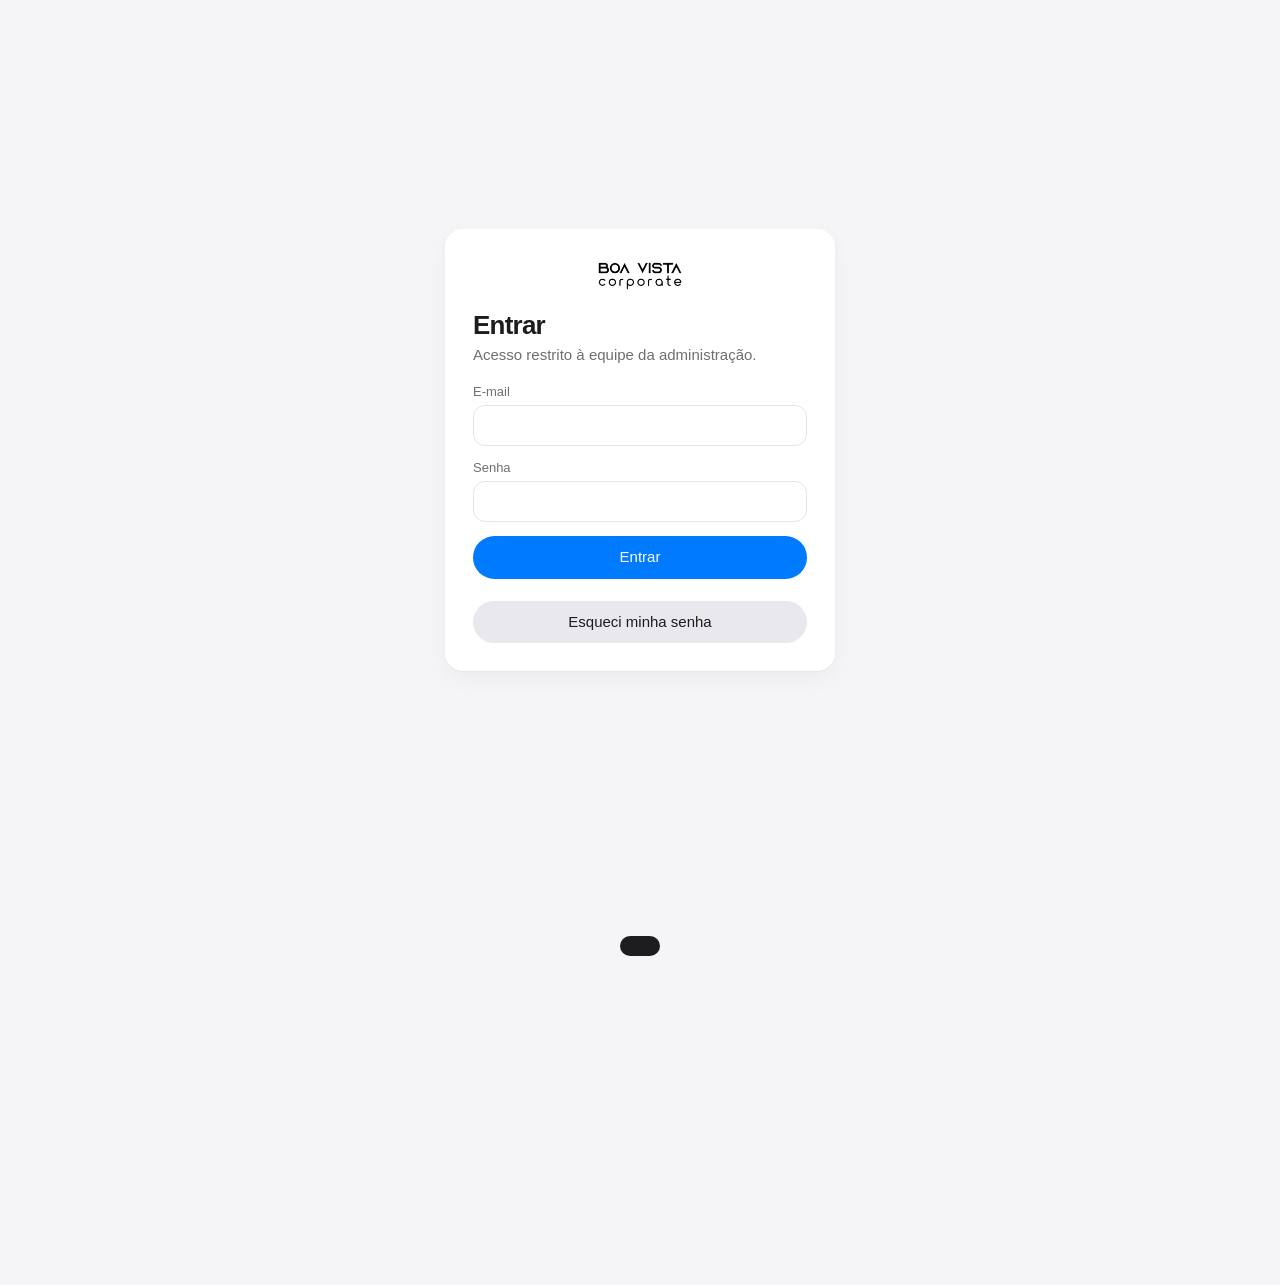
<file: index.html>
<!doctype html>
<html lang="pt-BR">
<head>
<meta charset="utf-8">
<meta name="viewport" content="width=device-width,initial-scale=1,maximum-scale=1,viewport-fit=cover">
<title>Colaboradores · Boa Vista Corporate</title>
<meta name="description" content="Colaboradores, escalas, férias e documentos do Boa Vista Corporate">
<meta name="theme-color" content="#f5f5f7">
<meta property="og:type" content="website">
<meta property="og:title" content="Colaboradores · Boa Vista Corporate">
<meta property="og:image" content="https://kleberalvs.github.io/boavista/assets/icon-512.png">
<link rel="manifest" href="manifest.webmanifest">
<link rel="icon" href="assets/icon-192.png">
<link rel="apple-touch-icon" href="assets/apple-touch-icon.png">
<meta name="apple-mobile-web-app-capable" content="yes">
<meta name="mobile-web-app-capable" content="yes">
<meta name="apple-mobile-web-app-title" content="Colaboradores">
<meta name="apple-mobile-web-app-status-bar-style" content="default">
<link rel="stylesheet" href="css/app.css">
<script src="config.js"></script>
<script>(function(){try{var t=localStorage.getItem("bvc_theme")||"auto";if(t=="auto")t=matchMedia("(prefers-color-scheme: dark)").matches?"dark":"light";document.documentElement.dataset.theme=t;if(/^#v=/.test(location.hash))document.documentElement.classList.add("viewer")}catch(e){}})()</script>
<script>if(window.BVC_CFG&&BVC_CFG.url&&BVC_CFG.key)document.documentElement.classList.add('lock')</script>
</head>
<body>
<div id="splash" aria-hidden="true"><h1>Colaboradores</h1><img class="def" src="assets/logo.png" alt=""></div>
<div id="app">
<header>
<div class="top"><img id="hlogo" class="def" src="assets/logo.png" alt="Boa Vista Corporate"><div class="tools" style="margin:0"><span id="sync" class="chip"></span><button class="b s ic" id="tbtn" onclick="alternarTema()" aria-label="Alternar tema"></button><button class="b s" id="shbtn" hidden onclick="compartilhar()" aria-label="Compartilhar"><span class="lbl">Compartilhar</span><svg class="ico" viewBox="0 0 24 24" width="20" height="20" fill="none" stroke="currentColor" stroke-width="2" stroke-linecap="round" stroke-linejoin="round" aria-hidden="true"><path d="M12 3v12M8 7l4-4 4 4"/><path d="M5 12v7a2 2 0 0 0 2 2h10a2 2 0 0 0 2-2v-7"/></svg></button><button class="b s" onclick="opcoes()" aria-label="Opções"><span class="lbl">Opções</span><svg class="ico" viewBox="0 0 24 24" width="20" height="20" fill="currentColor" aria-hidden="true"><circle cx="5" cy="12" r="1.8"/><circle cx="12" cy="12" r="1.8"/><circle cx="19" cy="12" r="1.8"/></svg></button></div></div>
<nav id="nav"></nav>
<div id="sbar" hidden></div>
</header>
<main id="main"></main>
<div id="tabbar" role="navigation" aria-label="Menu principal"></div>
</div>
<div id="viewer"><header class="vtop"><div><img id="vlogo" class="def" src="assets/logo.png" alt="Boa Vista Corporate"><span id="vbadge" class="chip">Carregando…</span></div></header><main id="vbody" class="in"></main></div>
<input id="imp" type="file" accept=".json" hidden onchange="imp(this)">
<div id="sheet"></div>
<div id="toast"></div>
<script src="vendor/supabase.js"></script>
<script src="js/timbrado.js"></script>
<script src="js/docx.js"></script>
<script src="js/extras.js"></script>
<script src="js/avaliacao.js"></script>
<script src="js/app.js"></script>
<script src="js/sync.js"></script>
</body>
</html>
</file>
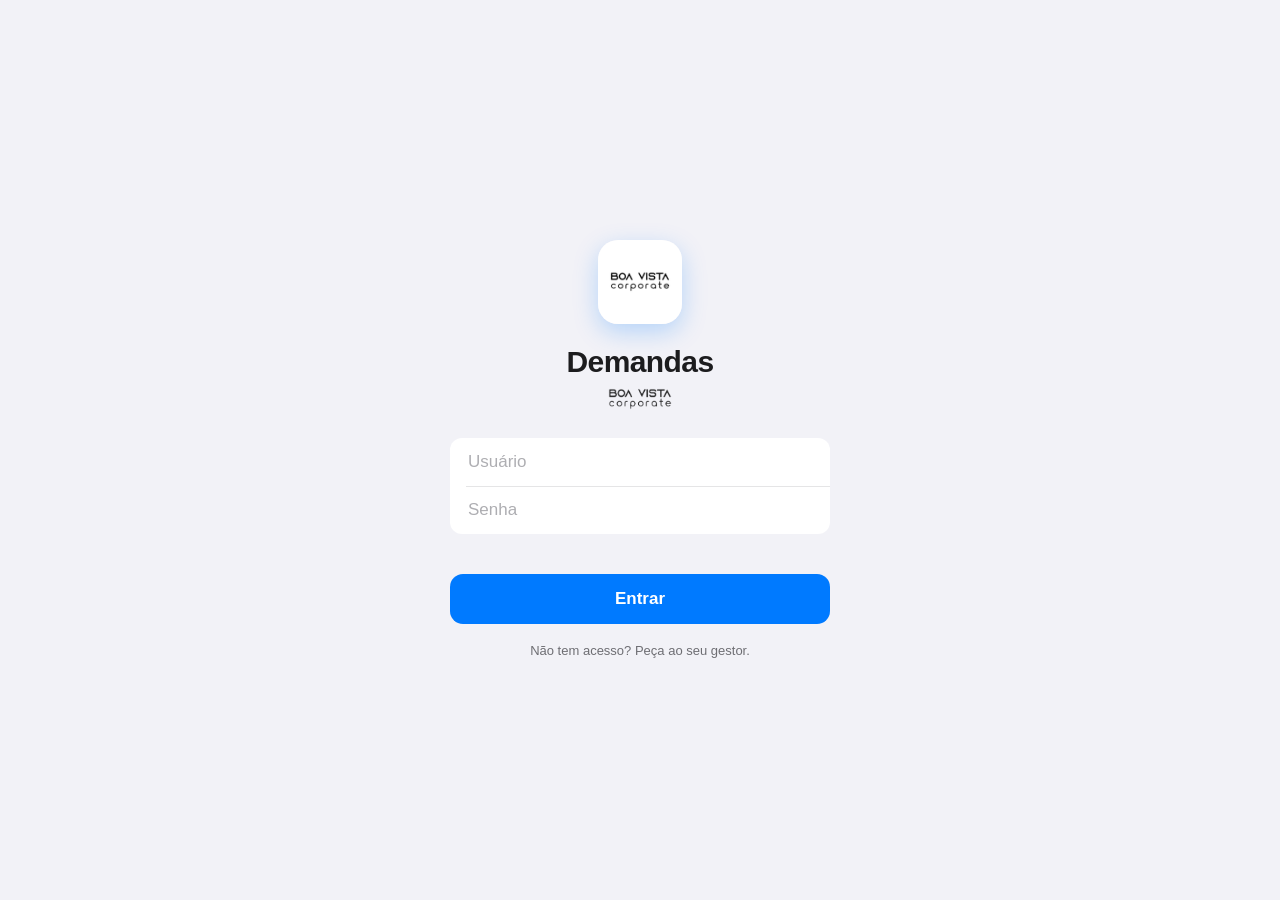
<file: demandas/index.html>
<!doctype html>
<html lang="pt-BR">
<head>
<meta charset="utf-8">
<meta name="viewport" content="width=device-width,initial-scale=1,maximum-scale=1,viewport-fit=cover">
<title>Demandas · Boa Vista Corporate</title>
<meta name="description" content="Demandas da equipe do Boa Vista Corporate: tarefas diárias e específicas, conclusão com fotos e feedbacks">
<meta name="theme-color" content="#f2f2f7">
<meta property="og:type" content="website">
<meta property="og:title" content="Demandas · Boa Vista Corporate">
<meta property="og:description" content="Demandas da equipe do Boa Vista Corporate: tarefas do dia, fotos do serviço e feedbacks">
<meta property="og:url" content="https://kleberalvs.github.io/boavista/demandas/">
<meta property="og:image" content="https://kleberalvs.github.io/boavista/demandas/icons/icon-512.png">
<meta property="og:image:width" content="512">
<meta property="og:image:height" content="512">
<link rel="manifest" href="manifest.webmanifest">
<link rel="icon" href="icons/icon-192.png">
<link rel="apple-touch-icon" href="icons/apple-touch-icon.png">
<meta name="apple-mobile-web-app-capable" content="yes">
<meta name="mobile-web-app-capable" content="yes">
<meta name="apple-mobile-web-app-title" content="Demandas">
<meta name="apple-mobile-web-app-status-bar-style" content="default">
<link rel="stylesheet" href="app.css">
<script src="../config.js"></script>
</head>
<body>
<div id="splash"><div class="spin"></div></div>
<div id="app"></div>
<div id="veil" onclick="fecharFolha()"></div>
<div id="sheet" class="sheet" role="dialog" aria-modal="true"></div>
<div id="viewer" role="dialog" aria-label="Foto">
  <img id="vimg" alt="">
  <div class="cnt" id="vcnt"></div>
  <button class="vb close" onclick="fecharFoto()" aria-label="Fechar"><svg class="i" viewBox="0 0 24 24"><path d="M6 6l12 12M18 6L6 18"/></svg></button>
  <button class="vb prev" onclick="passarFoto(-1)" aria-label="Anterior"><svg class="i" viewBox="0 0 24 24"><path d="M15 5l-7 7 7 7"/></svg></button>
  <button class="vb next" onclick="passarFoto(1)" aria-label="Próxima"><svg class="i" viewBox="0 0 24 24"><path d="M9 5l7 7-7 7"/></svg></button>
</div>
<div id="toast" role="status" aria-live="polite"></div>
<input id="fotoIn" type="file" accept="image/*" multiple hidden>
<script src="../vendor/supabase.js"></script>
<script src="app.js"></script>
</body>
</html>
</file>
<file: css/app.css>
:root{--bg:#f5f5f7;--ink:#1d1d1f;--mut:#6e6e73;--line:#e5e5ea;--g:#007aff;--gd:#1d1d1f;--go:#0062cc;--gl:#e5f1ff;--card:#fff;--inp:#fff;--hdr:rgba(245,245,247,.82);--hov:#e8e8ed;--chip:#f0f0f3;--sec:#e8e8ed;--seg:#f2f2f7;--pbg:#e8e8ed;--c-r:#b3261e;--c-o:#fff1dc;--c-ot:#a35d00;--c-rb:#ffe5e3;--c-bb:#e3f0ff;--c-bt:#0a58b5;--lgu:#3a3a3c;--sh:0 1px 2px rgba(0,0,0,.04),0 8px 24px rgba(0,0,0,.04);--shh:0 12px 32px rgba(0,0,0,.09)}
:root[data-theme=dark]{color-scheme:dark;--bg:#000;--ink:#f5f5f7;--mut:#98989d;--line:#2c2c2e;--g:#0a84ff;--gd:#3a3a3c;--go:#64b5ff;--gl:rgba(10,132,255,.2);--card:#1c1c1e;--inp:#2c2c2e;--hdr:rgba(0,0,0,.72);--hov:#2c2c2e;--chip:#2c2c2e;--sec:#2c2c2e;--seg:#1c1c1e;--pbg:#2c2c2e;--c-r:#ff6961;--c-o:rgba(255,159,10,.18);--c-ot:#ffb340;--c-rb:rgba(255,69,58,.18);--c-bb:rgba(10,132,255,.2);--c-bt:#64b5ff;--lgu:#d1d1d6;--sh:0 0 0 1px rgba(255,255,255,.04);--shh:0 0 0 1px rgba(255,255,255,.1)}
*{box-sizing:border-box;margin:0}
body{font:15px/1.47 -apple-system,BlinkMacSystemFont,"SF Pro Text","Segoe UI",Roboto,Helvetica,Arial,sans-serif;background:var(--bg);color:var(--ink);-webkit-font-smoothing:antialiased;padding-bottom:env(safe-area-inset-bottom)}
header{position:sticky;top:0;z-index:20;background:var(--hdr);backdrop-filter:saturate(180%) blur(22px);-webkit-backdrop-filter:saturate(180%) blur(22px);border-bottom:1px solid var(--line);padding:calc(10px + env(safe-area-inset-top)) 20px 10px}
.top{display:flex;align-items:center;justify-content:space-between;max-width:1120px;margin:auto;gap:12px}
.top img{height:38px}
nav{display:flex;gap:4px;max-width:1120px;margin:10px auto 0;overflow-x:auto;scrollbar-width:none}
nav button{border:0;background:transparent;font:inherit;font-weight:500;color:var(--mut);padding:8px 16px;border-radius:99px;cursor:pointer;white-space:nowrap;transition:background .25s,color .25s}
nav button:hover{background:var(--hov)}
nav button.on{background:var(--g);color:#fff}
main{max-width:1120px;margin:auto;padding:28px 20px 80px}
main.in{animation:fadein .3s ease}
@keyframes fadein{from{opacity:0}}
@keyframes rise{from{opacity:0;transform:translateY(14px)}}
main.in>*{animation:rise .55s cubic-bezier(.2,.8,.2,1) backwards}main.in>*:nth-child(2){animation-delay:.04s}main.in>*:nth-child(3){animation-delay:.08s}main.in>*:nth-child(4){animation-delay:.12s}main.in>*:nth-child(n+5){animation-delay:.16s}
main.in .grid>*,main.in .stack>*{animation:rise .5s cubic-bezier(.2,.8,.2,1) backwards}main.in .grid>:nth-child(1),main.in .stack>:nth-child(1){animation-delay:.08s}main.in .grid>:nth-child(2),main.in .stack>:nth-child(2){animation-delay:.12s}main.in .grid>:nth-child(3),main.in .stack>:nth-child(3){animation-delay:.16s}main.in .grid>:nth-child(4),main.in .stack>:nth-child(4){animation-delay:.2s}main.in .grid>:nth-child(5),main.in .stack>:nth-child(5){animation-delay:.24s}main.in .grid>:nth-child(n+6),main.in .stack>:nth-child(n+6){animation-delay:.28s}
@keyframes in{from{opacity:0;transform:translateY(10px)}to{opacity:1;transform:none}}
h1{font-size:clamp(30px,5vw,44px);font-weight:600;letter-spacing:-.03em;line-height:1.1}
h2{font-size:19px;font-weight:600;letter-spacing:-.01em;margin-bottom:12px}
.sub{color:var(--mut);margin:6px 0 24px}
.grid{display:grid;gap:16px}.g4{grid-template-columns:repeat(auto-fit,minmax(150px,1fr))}.g2{grid-template-columns:repeat(auto-fit,minmax(320px,1fr))}.g3{grid-template-columns:repeat(auto-fit,minmax(260px,1fr))}
.card{background:var(--card);border-radius:18px;padding:20px;box-shadow:var(--sh);transition:transform .3s,box-shadow .3s}
.click{cursor:pointer}@media(hover:hover){.click:hover{transform:translateY(-3px);box-shadow:var(--shh)}}.click:active{transform:scale(.985)}
.stat b{display:block;font-size:38px;font-weight:600;letter-spacing:-.03em}.stat span{color:var(--mut)}
.bar{margin:10px 0}.bar div:first-child{display:flex;justify-content:space-between;font-size:14px;margin-bottom:5px}
.bar i{display:block;height:8px;border-radius:9px;background:var(--gl)}.bar i u{display:block;height:100%;width:0;border-radius:9px;background:var(--g);transition:width .9s cubic-bezier(.2,.8,.2,1)}
.row{display:flex;align-items:center;gap:12px;padding:10px 0;border-top:1px solid var(--line)}.row:first-of-type{border-top:0}
.row .t{flex:1;min-width:0}.row small,small{color:var(--mut)}
.av{width:42px;height:42px;border-radius:50%;background:var(--gl);color:var(--go);display:grid;place-items:center;font-weight:600;flex:none}
.chip{display:inline-block;font-size:12px;font-weight:500;padding:3px 10px;border-radius:99px;background:var(--chip);color:var(--mut);white-space:nowrap}
.chip.g{background:var(--gl);color:var(--go)}.chip.o{background:var(--c-o);color:var(--c-ot)}.chip.r{background:var(--c-rb);color:var(--c-r)}.chip.b{background:var(--c-bb);color:var(--c-bt)}
input,select,textarea{font:inherit;color:inherit;border:1px solid var(--line);background:var(--inp);border-radius:12px;padding:10px 12px;outline:0;transition:border .2s,box-shadow .2s;max-width:100%}
input:focus,select:focus,textarea:focus{border-color:var(--g);box-shadow:0 0 0 4px rgba(0,122,255,.25)}
button.b{font:inherit;font-weight:500;border:0;border-radius:99px;padding:10px 18px;cursor:pointer;background:var(--g);color:#fff;transition:transform .2s,filter .2s}
button.b:hover{filter:brightness(1.05)}button.b:active{transform:scale(.96)}
button.b.s{background:var(--sec);color:var(--ink)}button.b.d{background:var(--c-rb);color:var(--c-r)}
.tools{display:flex;gap:10px;flex-wrap:wrap;margin-bottom:18px;align-items:center}.tools input[type=search]{flex:1;min-width:180px}
table{width:100%;border-collapse:collapse;font-size:14px}th,td{text-align:left;padding:10px 8px;border-top:1px solid var(--line);white-space:nowrap}th{color:var(--mut);font-weight:500;border:0}
.wrap{overflow-x:auto}
.ov{position:fixed;inset:0;background:rgba(0,0,0,.35);backdrop-filter:blur(6px);z-index:50;display:flex;align-items:flex-end;justify-content:center;animation:fade .25s}
.md{background:var(--card);width:min(680px,100%);max-height:92vh;overflow:auto;border-radius:26px 26px 0 0;padding:24px;animation:up .4s cubic-bezier(.2,.8,.2,1)}
@media(min-width:700px){.ov{align-items:center}.md{border-radius:26px}}
@keyframes fade{from{opacity:0}}@keyframes up{from{transform:translateY(40px) scale(.97);opacity:0}}
.f{display:grid;grid-template-columns:repeat(auto-fit,minmax(180px,1fr));gap:12px;margin:14px 0}.f label{display:flex;flex-direction:column;gap:4px;font-size:13px;color:var(--mut)}
.dr{display:flex;align-items:center;gap:6px;flex-wrap:wrap;padding:6px 0;border-top:1px solid var(--line)}.dr label{width:84px;font-size:14px}.dr input[type=time]{width:124px;padding:6px 8px}
.chips{display:flex;gap:8px;flex-wrap:wrap;margin-bottom:16px}.chips .chip button{border:0;background:none;cursor:pointer;color:inherit;margin-left:4px}
.nt{display:grid;grid-template-columns:260px 1fr;gap:16px}@media(max-width:800px){.nt{grid-template-columns:1fr}}
.fo{padding:8px 12px;border-radius:12px;cursor:pointer;display:flex;justify-content:space-between;transition:background .2s}.fo:hover{background:var(--hov)}.fo.on{background:var(--gl);color:var(--go);font-weight:500}
pre.paper{white-space:pre-wrap;font:13px/1.6 ui-monospace,Menlo,monospace;background:var(--card);border-radius:22px;padding:24px;overflow:auto}
#sheet{display:none;padding:20px}#sheet img{height:50px}#sheet pre{font:12px/1.5 ui-monospace,monospace;white-space:pre-wrap}
#toast{position:fixed;left:50%;bottom:24px;transform:translate(-50%,80px);background:var(--gd);color:#fff;padding:10px 20px;border-radius:99px;transition:transform .4s;z-index:99}#toast.on{transform:translate(-50%,0)}
@media print{#app{display:none!important}#sheet{display:block!important}body{background:#fff}}
@media(prefers-reduced-motion:reduce){*{animation:none!important;transition:none!important}}
:focus-visible{outline:3px solid var(--g);outline-offset:2px}
.pick{position:relative}.pick input{position:absolute;opacity:0;inset:0;width:100%;height:100%;margin:0;cursor:pointer}.pick span{display:inline-block;padding:7px 14px;border-radius:99px;background:var(--seg);color:var(--ink);font-size:14px;transition:background .2s,color .2s,transform .15s}.pick:hover span{background:var(--hov)}.pick input:checked+span{background:var(--g);color:#fff}.pick input:focus-visible+span{outline:3px solid rgba(0,122,255,.4);outline-offset:2px}.pick input:active+span{transform:scale(.95)}
.ch{display:grid;grid-template-columns:190px 1fr;gap:24px}@media(max-width:760px){.ch{grid-template-columns:1fr}.sg{flex-direction:row!important;overflow-x:auto}}
.sg{display:flex;flex-direction:column;gap:2px;background:var(--seg);padding:4px;border-radius:12px;align-self:start}.sg button{border:0;background:transparent;font:inherit;text-align:left;padding:8px 12px;border-radius:9px;cursor:pointer;color:var(--ink);transition:background .25s,color .25s,box-shadow .25s;white-space:nowrap}.sg button.on{background:var(--card);box-shadow:0 1px 4px rgba(0,0,0,.14);font-weight:600;color:var(--g)}
#chart.in{animation:in .4s cubic-bezier(.2,.8,.2,1)}
.cols{display:flex;gap:8px;align-items:flex-end;height:250px}.col{flex:1;min-width:0;display:flex;flex-direction:column;align-items:center;height:100%}.col b{font-size:12px;font-weight:600}.col i{flex:1;width:100%;display:flex;align-items:flex-end;margin:4px 0}.col u{display:block;width:100%;height:0;border-radius:7px 7px 2px 2px;transition:height .8s cubic-bezier(.2,.8,.2,1)}.col span{font-size:12px;color:var(--mut);height:16px;white-space:nowrap}
.dn{display:flex;gap:28px;align-items:center;flex-wrap:wrap}.lg div{display:flex;align-items:center;gap:8px;padding:4px 0}.lg i{width:10px;height:10px;border-radius:50%;flex:none}.lg b{margin-left:4px}
.paperbg{background:var(--pbg);border-radius:18px;padding:18px;overflow:auto}.sheet{background:#fff;max-width:794px;margin:auto;padding:30px 42px;box-shadow:0 4px 24px rgba(0,0,0,.14);font:13px/1.55 Arial,Helvetica,sans-serif;color:#000}
.pg{width:100%;border-collapse:collapse}.pg>thead>tr>td,.pg>tbody>tr>td,.pg>tfoot>tr>td{border:0;padding:0;white-space:normal}
.sheet .lh{height:48px;width:auto;display:block;border-bottom:1px solid #bbb;padding-bottom:10px;margin-bottom:16px}.dt{text-align:center;font-size:16px;margin:12px 0}.dbox{background:#f2f2f2;padding:8px 14px;margin:8px 0 14px}.dh{background:#d9d9d9;border-left:4px solid #000;padding:5px 10px;margin:16px 0 8px;font-size:13px}.sheet h5{margin:12px 0 4px;font-size:13px}.sheet p{margin:6px 0;text-align:justify}.sheet ul{margin:4px 0 8px 22px}
.sheet .dtb{border-collapse:collapse;width:100%;font-size:11.5px;margin:6px 0 12px}.sheet .dtb th,.sheet .dtb td{border:1px solid #bfbfbf;padding:5px 7px;white-space:normal;vertical-align:top;text-align:left}.sheet .dtb th{background:#e7e7e7}.dsig{display:flex;gap:30px;margin-top:50px}.dsig div{flex:1;text-align:center}.dsig i{display:block;border-top:1px solid #000;margin-bottom:4px}.dsig small{display:block;color:#444}.ft{border-top:1px solid #ccc;margin-top:26px;padding-top:8px;text-align:center;font-size:10px;color:#333}
@media print{#sheet{padding:0}#sheet .sheet{box-shadow:none;max-width:none;padding:0}@page{size:A4;margin:14mm}.dtb tr,.dsig{break-inside:avoid}}
.lgd{margin:22px 0 10px;font-size:15px;color:var(--mut);font-weight:500}.lge{padding:14px 18px;margin-bottom:10px}.lgh{display:flex;align-items:center;gap:10px;flex-wrap:wrap}.lgh small{color:var(--mut)}.lgu{margin:8px 0 0 4px;padding-left:18px;color:var(--lgu);font-size:14px}.lgu li{margin:2px 0}
.lock #app{visibility:hidden}
#login{position:fixed;inset:0;z-index:80;display:grid;place-items:center;background:var(--bg);padding:20px}
#login form{width:min(390px,100%);padding:28px}#login img{height:30px;width:auto;display:block;margin:4px auto 6px}
#upd{position:fixed;top:calc(12px + env(safe-area-inset-top));left:50%;transform:translateX(-50%);background:var(--gd);color:#fff;padding:8px 10px 8px 18px;border-radius:99px;z-index:120;display:flex;gap:14px;align-items:center;box-shadow:0 8px 28px rgba(0,0,0,.25);white-space:nowrap}
@media print{#login,#upd{display:none!important}}

/* tema, marca e capa */
html{background:var(--bg)}
#hlogo.def,#vlogo.def,#login img.def,.avatar img.def{transition:filter .25s}
:root[data-theme=dark] #hlogo.def,:root[data-theme=dark] #vlogo.def,:root[data-theme=dark] #login img.def,:root[data-theme=dark] .avatar img.def{filter:brightness(0) invert(1)}
#hlogo.custom,#vlogo.custom,#login img.custom{border-radius:9px;max-width:170px;object-fit:contain}
button.b.ic{padding:0;width:38px;height:38px;display:inline-grid;place-items:center}
.seg{display:inline-flex;background:var(--seg);padding:3px;border-radius:12px}.seg button{border:0;background:transparent;font:inherit;padding:8px 16px;border-radius:9px;cursor:pointer;color:var(--ink);transition:background .25s}.seg button.on{background:var(--card);box-shadow:0 1px 4px rgba(0,0,0,.18);font-weight:600;color:var(--g)}
.hero{margin-bottom:26px}
.cover{height:clamp(120px,24vw,230px);border-radius:20px;background:linear-gradient(135deg,#0a84ff,#5e5ce6 60%,#bf5af2) center/cover no-repeat;position:relative}
.cover .cam{position:absolute;right:12px;bottom:12px;display:flex;gap:6px;align-items:center;padding:8px 14px;background:rgba(255,255,255,.92);color:#1d1d1f;backdrop-filter:blur(8px)}
.hrow{display:flex;align-items:flex-end;gap:16px;padding:0 10px;margin-top:-46px;position:relative}
.avw{position:relative;flex:none}
.avatar{width:96px;height:96px;border-radius:24px;background:var(--card);border:4px solid var(--bg);display:grid;place-items:center;overflow:hidden}
.avatar img{width:100%;height:100%;object-fit:cover}.avatar img.def{object-fit:contain;padding:14px}
.cam2{position:absolute;right:-8px;bottom:-8px}
.hinfo{padding-bottom:4px;min-width:0}.hinfo h1{font-size:clamp(22px,4.5vw,34px)}
.row.lk{flex-wrap:wrap}
#viewer{display:none}
html.viewer #app,html.viewer #login{display:none!important}html.viewer #viewer{display:block}
.vtop{position:sticky;top:0;z-index:20;background:var(--hdr);backdrop-filter:saturate(180%) blur(22px);-webkit-backdrop-filter:saturate(180%) blur(22px);border-bottom:1px solid var(--line);padding:calc(10px + env(safe-area-inset-top)) 20px 10px}
.vtop div{display:flex;align-items:center;justify-content:space-between;max-width:1120px;margin:auto;gap:12px}.vtop img{height:38px}
@media print{#viewer{display:none!important}}
.hrow{pointer-events:none}.hrow>*{pointer-events:auto}

.hero.c .hrow{flex-direction:column;align-items:center;text-align:center;padding:0;gap:10px}.hero.c .hinfo{padding-bottom:0}
#splash{position:fixed;inset:0;z-index:200;background:#fff;display:flex;flex-direction:column;align-items:center;justify-content:center;transition:opacity .5s ease,visibility .5s;cursor:pointer}
#splash.out{opacity:0;visibility:hidden}
#splash h1{font-size:clamp(36px,9vw,60px);animation:spin .9s cubic-bezier(.2,.8,.2,1)}
#splash img{position:absolute;bottom:calc(34px + env(safe-area-inset-bottom));height:24px;width:auto;opacity:.5;animation:spin 1.2s .2s both cubic-bezier(.2,.8,.2,1)}
@keyframes spin{from{opacity:0;transform:translateY(12px)}}
:root[data-theme=dark] #splash img.def{filter:brightness(0) invert(1)}
html.viewer #splash{display:none}
@media print{#splash{display:none!important}}
.hero.c .cover .cam{top:12px;bottom:auto}

/* fluidez e travas contra zoom */
html{-webkit-text-size-adjust:100%;text-size-adjust:100%;scroll-behavior:smooth;-webkit-tap-highlight-color:transparent;touch-action:manipulation}
body{overflow-x:hidden;overscroll-behavior-y:none}
button,.click,.fo,.pick{-webkit-user-select:none;user-select:none}
.ov{transition:opacity .22s}.ov.out{opacity:0;pointer-events:none}.ov.out .md{transform:translateY(40px) scale(.98);opacity:0;transition:transform .23s ease,opacity .23s ease}
.card,.chip,button.b,.fo,.row{transition:transform .25s cubic-bezier(.2,.8,.2,1),box-shadow .25s,background .25s,color .25s,opacity .25s}
/* celular */
#tabbar,#sbar{display:none}
.top .ico{display:none}
.stack{display:flex;flex-direction:column;gap:12px}
.row.nb{border:0;padding:0 0 8px}
.gl{display:flex;justify-content:space-between;gap:12px;padding:7px 0;border-top:1px solid var(--line);font-size:14px}.gl span{color:var(--mut)}.gl b{font-weight:500;text-align:right}
.f.fm{grid-template-columns:repeat(2,minmax(0,1fr));margin:10px 0 0;gap:8px}.f.fm label:first-child{grid-column:1/-1}
.mais{display:flex;flex-direction:column;gap:4px}.mais button{display:flex;justify-content:space-between;align-items:center;border:0;background:var(--seg);color:var(--ink);font:inherit;font-size:16px;padding:14px 16px;border-radius:14px;cursor:pointer;transition:transform .2s,background .2s}.mais button:active{transform:scale(.98)}.mais button.on{color:var(--g);font-weight:600}
@media(max-width:720px){
 input,select,textarea{font-size:16px}
 header{padding:calc(8px + env(safe-area-inset-top)) 14px 8px}
 nav#nav{display:none}
 .top{gap:8px}.top img#hlogo{height:30px;max-width:150px}
 .top .tools{flex-wrap:nowrap;gap:8px}
 .top .b{width:40px;height:40px;padding:0;display:inline-grid;place-items:center}.top .lbl{display:none}.top .ico{display:block}
 #sync{font-size:0;width:10px;height:10px;padding:0;border-radius:50%;background:#34c759;flex:none}#sync.b{background:#0a84ff}#sync.o{background:#ff9f0a}#sync.r{background:#ff453a}#sync:not(.g):not(.b):not(.o):not(.r){background:var(--mut)}
 #sbar:not([hidden]){display:block;text-align:center;font-size:12.5px;font-weight:500;padding:6px 14px;margin:8px -14px -8px;background:var(--c-o);color:var(--c-ot)}#sbar.e{background:var(--c-rb);color:var(--c-r)}
 #tabbar{display:flex;position:fixed;left:0;right:0;bottom:0;z-index:30;background:var(--hdr);backdrop-filter:saturate(180%) blur(22px);-webkit-backdrop-filter:saturate(180%) blur(22px);border-top:1px solid var(--line);padding:6px 6px calc(6px + env(safe-area-inset-bottom))}
 #tabbar button{flex:1;border:0;background:none;font:inherit;font-size:10.5px;font-weight:500;color:var(--mut);display:flex;flex-direction:column;align-items:center;gap:3px;padding:6px 0;border-radius:12px;cursor:pointer;transition:color .25s,transform .2s}
 #tabbar button svg{transition:transform .3s cubic-bezier(.2,.8,.2,1)}
 #tabbar button.on{color:var(--g)}#tabbar button.on svg{transform:translateY(-2px) scale(1.12)}#tabbar button:active{transform:scale(.92)}
 main{padding:18px 16px calc(104px + env(safe-area-inset-bottom))}
 h1{font-size:30px}.sub{margin:4px 0 18px;font-size:14px}
 #toast{bottom:calc(88px + env(safe-area-inset-bottom));transform:translate(-50%,240px);max-width:calc(100vw - 32px);text-align:center}#toast.on{transform:translate(-50%,0)}
 #upd{max-width:calc(100vw - 24px)}
 .grid{gap:12px}.g2,.g3{grid-template-columns:1fr}
 .card{padding:16px;border-radius:16px}
 .tools{gap:8px}.tools input[type=search]{flex:1 1 100%}.tools select{flex:1 1 150px;min-width:0}.tools input:not([type=search]){flex:1 1 0;min-width:0}.tools .b{flex:none}
 .md{max-height:90dvh;padding:22px 18px calc(22px + env(safe-area-inset-bottom));border-radius:24px 24px 0 0}
 .md::before{content:"";display:block;width:40px;height:5px;border-radius:3px;background:var(--line);margin:-10px auto 14px}
 .f{grid-template-columns:minmax(0,1fr);gap:10px}.f>*{min-width:0}.f input,.f select,.f textarea{width:100%;min-width:0}.md{overflow-x:hidden}
 .dr input[type=time]{width:calc(25% - 5px);min-width:0;padding:8px 2px;text-align:center}
 .dr label{width:100%}
 .stat b{font-size:32px}
 .paperbg{padding:8px;border-radius:14px}.sheet{padding:18px 14px;overflow-x:auto}.sheet .dt{font-size:14px;overflow-wrap:anywhere}.sheet .dtb{font-size:11px;min-width:560px}
 pre.paper{padding:14px;font-size:12px}
 .dn{gap:16px}
 .ch{gap:14px}
 .nt{gap:12px}
 table th,table td{padding:9px 6px}
 .lgh{gap:8px}
}
@media(max-width:720px){.sheet .dt,.sheet .dbox{max-width:calc(100vw - 76px);position:sticky;left:0}}
@media(max-width:720px){.fm input[type=date]{font-size:14px;padding:10px 6px 10px 8px}}

/* Destaque do mês */
.avbar{display:flex;gap:12px;flex-wrap:wrap;align-items:center;justify-content:space-between;margin-bottom:18px}
.mn{display:flex;align-items:center;gap:6px}.mn b{min-width:160px;text-align:center;font-weight:600}
.mn .b[disabled]{cursor:default}
.av-win{display:flex;gap:18px;align-items:center;flex-wrap:wrap;color:#fff;border-radius:22px;padding:22px;background:linear-gradient(135deg,#0a84ff,#5e5ce6 70%,#8e5cf0);box-shadow:0 12px 36px rgba(10,132,255,.28)}
.av-win .tr{width:58px;height:58px;border-radius:18px;background:rgba(255,255,255,.2);display:grid;place-items:center;flex:none}
.av-win .wt{flex:1;min-width:160px}.av-win .wt small{color:rgba(255,255,255,.82)}.av-win h2{color:#fff;font-size:24px;margin:2px 0}
.av-win .big{font-size:48px;font-weight:700;letter-spacing:-.03em;line-height:1}
.av-win .wb{flex:1 1 100%;display:grid;grid-template-columns:repeat(auto-fit,minmax(300px,1fr));gap:2px 32px;margin-top:6px}
.av-win .wb>div{display:grid;grid-template-columns:1fr 70px 30px;gap:10px;align-items:center;font-size:13px;padding:3px 0}.av-win .wb span{line-height:1.25}
.av-win .wb i{height:6px;border-radius:9px;background:rgba(255,255,255,.28);display:block}.av-win .wb u{display:block;height:100%;width:0;border-radius:9px;background:#fff;transition:width .9s cubic-bezier(.2,.8,.2,1)}.av-win .wb b{text-align:right}
.av-none{text-align:center;padding:26px}
.pos{width:34px;height:34px;border-radius:50%;display:grid;place-items:center;font-weight:700;background:var(--seg);color:var(--mut);flex:none}
.pos.p1{background:#f5c542;color:#4a3500}.pos.p2{background:#d7dae0;color:#3a3d44}.pos.p3{background:#e0a46b;color:#4a2a08}
.sc{font-size:22px;font-weight:600;letter-spacing:-.02em;font-variant-numeric:tabular-nums}
.mo{width:46px;font-weight:600;color:var(--g);flex:none}
.avc{padding:12px 0;border-top:1px solid var(--line)}.avh{display:flex;flex-direction:column;margin-bottom:6px}.avh small{color:var(--mut)}
.avi{display:flex;gap:14px;align-items:center}.avi input[type=range]{flex:1;min-width:0;padding:0;border:0;background:none;accent-color:var(--g);box-shadow:none;height:32px}.avi input[type=number]{width:84px;text-align:center;font-weight:600;font-variant-numeric:tabular-nums}
.avs{display:grid;grid-template-columns:1fr 1fr 1.2fr;gap:10px;margin-top:14px;text-align:center}.avs>div{background:var(--seg);border-radius:14px;padding:10px 6px}.avs small{display:block;color:var(--mut)}.avs b{font-size:20px;font-variant-numeric:tabular-nums}.avs .fin{background:var(--gl)}.avs .fin b{color:var(--g);font-size:24px}
@media(max-width:720px){.mn b{min-width:0;flex:1}.mn{flex:1 1 100%;order:3}.av-win{padding:18px}.av-win .big{font-size:40px}.avi input[type=number]{width:76px}}
:root[data-theme=dark] #splash{background:#000}

/* Destaque do mês: análises */
.dl{font-size:12px;font-weight:600;white-space:nowrap}.dl.up{color:#248a3d}.dl.dn{color:var(--c-r)}
:root[data-theme=dark] .dl.up{color:#30d158}
.ins{display:flex;gap:10px;align-items:flex-start;padding:8px 0;border-top:1px solid var(--line);font-size:14.5px}.ins:first-of-type{border-top:0}
.ins i{width:9px;height:9px;border-radius:50%;background:var(--g);flex:none;margin-top:7px}.ins.up i{background:#34c759}.ins.dn i{background:#ff9f0a}
.avc6{height:190px}.avc6.av12 .col b{font-size:11px}
.av-none .tr2{width:54px;height:54px;border-radius:18px;background:var(--gl);color:var(--g);display:grid;place-items:center;margin:0 auto 10px}
.como{text-align:left;max-width:460px;margin:14px auto 0;padding-left:22px;line-height:1.8;font-size:14px}
.hm{border-collapse:separate;border-spacing:3px;width:auto}.hm th{font-weight:500;color:var(--mut);font-size:12px;padding:4px;border:0;text-align:center;white-space:nowrap}.hm th.nm0{text-align:left;position:sticky;left:0;background:var(--card);color:var(--ink);font-size:13px;padding-right:10px;z-index:1}
.hm td{border:0;text-align:center;border-radius:8px;padding:9px 4px;min-width:44px;font-size:12.5px;font-variant-numeric:tabular-nums;color:var(--ink)}.hm td.hi{color:#fff}.hm td.e{color:var(--mut);background:none}.hm td.w{box-shadow:0 0 0 2px #f5c542;font-weight:700}.hm td.av2{font-weight:700;background:none;font-size:13px;min-width:54px}

.dpt{display:flex;gap:8px;overflow-x:auto;padding:2px 0 10px;margin:-2px 0 4px;scrollbar-width:none;-webkit-overflow-scrolling:touch}.dpt::-webkit-scrollbar{display:none}
.dpt button{flex:none;border:0;background:var(--chip,var(--seg));color:var(--ink);font:inherit;font-size:14px;font-weight:500;padding:8px 14px;border-radius:99px;cursor:pointer;transition:background .2s,color .2s,transform .15s}
.dpt button:active{transform:scale(.96)}.dpt button i{font-style:normal;opacity:.55;margin-left:4px;font-size:12px}
.dpt button.on{background:var(--g);color:#fff}.dpt button.on i{opacity:.8}
</file>
<file: demandas/app.css>
/* Demandas · Boa Vista Corporate — visual claro no estilo iOS */
:root{
  --bg:#f2f2f7; --card:#fff; --label:#1c1c1e; --label2:#6e6e73; --label3:#aeaeb2;
  --sep:rgba(60,60,67,.13); --fill:rgba(118,118,128,.12); --fill2:rgba(118,118,128,.08);
  --blue:#007aff; --green:#34c759; --orange:#ff9500; --red:#ff3b30; --purple:#af52de; --teal:#30b0c7;
  --r:14px; --shadow:0 1px 2px rgba(0,0,0,.04),0 4px 16px rgba(0,0,0,.04);
  --sat:env(safe-area-inset-top,0px); --sab:env(safe-area-inset-bottom,0px);
  --font:-apple-system,BlinkMacSystemFont,"SF Pro Text","SF Pro Display","Segoe UI Variable Text","Segoe UI",Roboto,"Helvetica Neue",Arial,sans-serif;
  color-scheme:light;
}
*{box-sizing:border-box;-webkit-tap-highlight-color:transparent}
html,body{margin:0;background:var(--bg);color:var(--label);font-family:var(--font);font-size:17px;line-height:1.35;-webkit-font-smoothing:antialiased;-webkit-text-size-adjust:100%}
body{min-height:100vh;overscroll-behavior-y:none}
button,input,textarea,select{font:inherit;color:inherit}
button{cursor:pointer;border:0;background:none;padding:0}
img{display:block}
[hidden]{display:none!important}
svg.i{width:22px;height:22px;flex:none;stroke:currentColor;fill:none;stroke-width:1.9;stroke-linecap:round;stroke-linejoin:round}
svg.i.s{width:17px;height:17px}
svg.i.xs{width:14px;height:14px;stroke-width:2.3}

/* ---------- carregando ---------- */
#splash{position:fixed;inset:0;display:grid;place-items:center;background:var(--bg);z-index:60;transition:opacity .35s}
#splash.out{opacity:0;pointer-events:none}
.spin{width:28px;height:28px;border-radius:50%;border:3px solid var(--fill);border-top-color:var(--blue);animation:gira .8s linear infinite}
@keyframes gira{to{transform:rotate(360deg)}}

/* ---------- estrutura ---------- */
#app{min-height:100vh}
#side{display:none}
.mlogo{display:block;height:26px;width:auto;margin:2px 0 14px}
#main{padding:calc(var(--sat) + 8px) 16px calc(96px + var(--sab));max-width:820px;margin:0 auto}
.topbar{position:sticky;top:0;z-index:20;margin:0 -16px;padding:calc(var(--sat) + 10px) 16px 10px;display:flex;align-items:center;justify-content:center;
  background:rgba(242,242,247,.82);backdrop-filter:saturate(180%) blur(20px);-webkit-backdrop-filter:saturate(180%) blur(20px);
  border-bottom:.5px solid transparent;transition:border-color .2s;min-height:44px;margin-top:calc(-1 * (var(--sat) + 8px))}
.topbar .t{font-weight:600;font-size:17px;opacity:0;transition:opacity .2s}
.topbar.on{border-bottom-color:var(--sep)}
.topbar.on .t{opacity:1}
.lt{display:flex;align-items:flex-end;justify-content:space-between;gap:12px;margin:2px 0 4px}
.lt h1{font-size:34px;line-height:1.1;font-weight:700;letter-spacing:-.025em;margin:0}
.lt .acts{display:flex;gap:8px;padding-bottom:4px}
.sub{color:var(--label2);font-size:15px;margin:0 0 18px}
.circ{width:36px;height:36px;border-radius:50%;display:grid;place-items:center;background:var(--fill);color:var(--blue)}
.circ.blue{background:var(--blue);color:#fff}
.circ:active{opacity:.6}
.av{width:36px;height:36px;border-radius:50%;display:grid;place-items:center;font-weight:600;font-size:14px;color:#fff;flex:none;background:#8e8e93;letter-spacing:.02em}
.av.l{width:72px;height:72px;font-size:28px}

/* barra inferior (celular) */
#tabbar{position:fixed;left:0;right:0;bottom:0;z-index:30;display:flex;justify-content:space-around;padding:6px 6px calc(6px + var(--sab));
  background:rgba(249,249,251,.86);backdrop-filter:saturate(180%) blur(20px);-webkit-backdrop-filter:saturate(180%) blur(20px);border-top:.5px solid var(--sep)}
#tabbar button{flex:1;display:flex;flex-direction:column;align-items:center;gap:2px;font-size:10.5px;font-weight:500;color:#8e8e93;padding:3px 0;position:relative}
#tabbar button svg.i{width:25px;height:25px}
#tabbar button.on{color:var(--blue)}
.badge{position:absolute;top:-2px;left:calc(50% + 6px);min-width:18px;height:18px;padding:0 5px;border-radius:9px;background:var(--red);color:#fff;font-size:11.5px;font-weight:600;display:grid;place-items:center}

/* barra lateral (computador/tablet) */
@media (min-width:900px){
  .mlogo{display:none}
  #tabbar{display:none}
  #side{display:flex;flex-direction:column;position:fixed;top:0;bottom:0;left:0;width:264px;padding:calc(var(--sat) + 22px) 14px 18px;background:#f7f7fa;border-right:.5px solid var(--sep)}
  #side .brand{display:flex;align-items:center;gap:10px;padding:0 8px 20px}
  #side .brand img{height:26px;width:auto}
  #side .brand b{font-size:19px;letter-spacing:-.01em}
  #side nav button{display:flex;align-items:center;gap:12px;width:100%;padding:9px 10px;border-radius:10px;font-size:16px;color:var(--label);position:relative;margin-bottom:2px}
  #side nav button svg.i{color:var(--blue)}
  #side nav button:hover{background:var(--fill2)}
  #side nav button.on{background:var(--blue);color:#fff}
  #side nav button.on svg.i{color:#fff}
  #side nav .badge{position:static;margin-left:auto}
  #side .me{margin-top:auto;display:flex;align-items:center;gap:10px;padding:10px;border-radius:12px;text-align:left}
  #side .me:hover{background:var(--fill2)}
  #side .me small{display:block;color:var(--label2);font-size:13px}
  #main{margin-left:264px;margin-right:0;padding:calc(var(--sat) + 8px) 40px 60px;max-width:none}
  #main>.wrap{max-width:820px;margin:0 auto}
  .topbar{margin:0 -40px;padding-left:40px;padding-right:40px}
  .lt .me-btn{display:none}
}
.wrap.anim{animation:entra .28s ease}
@keyframes entra{from{opacity:0;transform:translateY(6px)}to{opacity:1;transform:none}}

/* ---------- blocos ---------- */
.sec{font-size:13px;color:var(--label2);text-transform:uppercase;letter-spacing:.02em;margin:22px 4px 7px;display:flex;justify-content:space-between;align-items:center}
.sec button{color:var(--blue);text-transform:none;font-size:15px;letter-spacing:0}
.card{background:var(--card);border-radius:var(--r);box-shadow:var(--shadow)}
.pad{padding:16px}
.list{background:var(--card);border-radius:var(--r);overflow:hidden;box-shadow:var(--shadow)}
.row{display:flex;align-items:center;gap:12px;padding:12px 16px;position:relative;width:100%;text-align:left;min-height:52px;background:var(--card)}
.row+.row::before{content:"";position:absolute;top:0;right:0;left:var(--ind,16px);border-top:.5px solid var(--sep)}
button.row:active,.row.tap:active{background:#e9e9ee}
.row .grow{flex:1;min-width:0}
.row .t1{font-size:17px;line-height:1.25;overflow:hidden;text-overflow:ellipsis}
.row .t2{font-size:14px;color:var(--label2);margin-top:2px;display:flex;flex-wrap:wrap;gap:4px 8px;align-items:center}
.row .chev{color:var(--label3)}
.row.off{opacity:.5}
.row .num{color:var(--label2);font-size:15px}
.dot{width:10px;height:10px;border-radius:50%;flex:none}
.bar{width:4px;align-self:stretch;border-radius:2px;flex:none;margin:-2px 0}
.chk{width:26px;height:26px;border-radius:50%;border:2px solid var(--c,#c7c7cc);flex:none;display:grid;place-items:center;color:#fff;transition:all .2s}
.chk.ok{background:var(--green);border-color:var(--green)}
.chk.wait{background:var(--orange);border-color:var(--orange)}
.thumbs{display:flex;gap:4px;flex:none}
.thumbs img,.thumbs .ph{width:40px;height:40px;border-radius:8px;object-fit:cover;background:var(--fill)}
.chip{display:inline-flex;align-items:center;gap:4px;height:22px;padding:0 9px;border-radius:11px;font-size:12.5px;font-weight:600;background:var(--fill);color:var(--label2);white-space:nowrap}
.chip.c{background:color-mix(in srgb,var(--c) 14%,transparent);color:color-mix(in srgb,var(--c) 82%,#000)}
.chip.red{--c:var(--red)} .chip.orange{--c:var(--orange)} .chip.green{--c:var(--green)} .chip.blue{--c:var(--blue)}
.muted{color:var(--label2)}
.small{font-size:13px}
.empty{text-align:center;padding:44px 24px;color:var(--label2)}
.empty .ic{width:64px;height:64px;margin:0 auto 12px;border-radius:50%;display:grid;place-items:center;background:color-mix(in srgb,var(--c,var(--blue)) 12%,transparent);color:var(--c,var(--blue))}
.empty .ic svg.i{width:32px;height:32px}
.empty b{display:block;color:var(--label);font-size:19px;margin-bottom:4px}

/* resumo do dia */
.hero{display:flex;align-items:center;gap:18px;padding:18px}
.hero .big{font-size:28px;font-weight:700;letter-spacing:-.02em}
.ring{flex:none}
.ring circle{fill:none;stroke-linecap:round}
.ring .bg{stroke:var(--fill)}
.ring .fg{transition:stroke-dashoffset .6s cubic-bezier(.2,.8,.2,1)}
.ring text{font-size:15px;font-weight:700;fill:var(--label);text-anchor:middle;dominant-baseline:central}
.deps{display:grid;grid-template-columns:repeat(auto-fill,minmax(150px,1fr));gap:10px}
.dep{padding:14px;display:flex;flex-direction:column;gap:8px;text-align:left;border:2px solid transparent}
.dep.on{border-color:var(--c)}
.dep b{font-size:15px}
.dep span{font-size:13px;color:var(--label2)}
.dnav{display:flex;align-items:center;gap:8px}
.dnav .lbl{font-weight:600}

/* controles */
.seg{display:flex;background:var(--fill);border-radius:9px;padding:2px;margin:0 0 14px;position:relative}
.seg button{flex:1;height:32px;border-radius:7px;font-size:14px;font-weight:500;transition:background .2s,box-shadow .2s;white-space:nowrap;padding:0 6px}
.seg button.on{background:#fff;box-shadow:0 2px 6px rgba(0,0,0,.1),0 0 0 .5px rgba(0,0,0,.04);font-weight:600}
.pills{display:flex;gap:8px;overflow-x:auto;padding:2px 0 12px;margin:0 -16px;padding-left:16px;padding-right:16px;scrollbar-width:none}
.pills::-webkit-scrollbar{display:none}
.pill{height:32px;padding:0 14px;border-radius:16px;background:var(--card);box-shadow:inset 0 0 0 .5px var(--sep);font-size:14.5px;font-weight:500;white-space:nowrap;display:inline-flex;align-items:center;gap:6px}
.pill.on{background:var(--c,var(--blue));color:#fff;box-shadow:none}
.pills.wrap{flex-wrap:wrap;overflow:visible;margin:0;padding:0}
.days{display:flex;gap:6px;justify-content:space-between}
.days button{width:40px;height:40px;border-radius:50%;background:var(--fill);font-weight:600;font-size:15px}
.days button.on{background:var(--blue);color:#fff}
.search{display:flex;align-items:center;gap:6px;background:var(--fill);border-radius:10px;padding:0 10px;height:38px;margin-bottom:12px;color:var(--label2)}
.search input{border:0;background:none;outline:none;flex:1;height:100%;font-size:17px;color:var(--label)}

.btn{display:flex;align-items:center;justify-content:center;gap:8px;width:100%;height:50px;border-radius:13px;background:var(--blue);color:#fff;font-size:17px;font-weight:600;transition:transform .1s,opacity .2s}
.btn:active{transform:scale(.98);opacity:.85}
.btn.green{background:var(--green)}
.btn.tint{background:color-mix(in srgb,var(--blue) 12%,#fff);color:var(--blue)}
.btn.red{background:color-mix(in srgb,var(--red) 10%,#fff);color:var(--red)}
.btn.gray{background:var(--card);color:var(--label);box-shadow:var(--shadow)}
.btn[disabled]{opacity:.4;pointer-events:none}
.btn.sm{height:38px;font-size:15px;border-radius:10px;width:auto;padding:0 16px}
.link{color:var(--blue);font-size:17px}
.link.red{color:var(--red)}
.stack>*+*{margin-top:10px}

/* formulários (agrupados, como Ajustes do iPhone) */
.grp{background:var(--card);border-radius:12px;overflow:hidden}
.grp+.cap,.grp+.grp{margin-top:22px}
.cap{font-size:13px;color:var(--label2);text-transform:uppercase;letter-spacing:.02em;margin:22px 16px 7px}
.cap:first-child{margin-top:4px}
.note{font-size:13px;color:var(--label2);margin:7px 16px 0;line-height:1.4}
.fld{display:flex;align-items:center;gap:12px;padding:0 16px;min-height:48px;position:relative}
.fld+.fld::before{content:"";position:absolute;top:0;left:16px;right:0;border-top:.5px solid var(--sep)}
.fld>label{flex:none;min-width:96px}
.fld input,.fld select,.fld textarea{flex:1;min-width:0;border:0;outline:none;background:none;font-size:17px;height:48px;text-align:right;color:var(--label)}
.fld input.l,.fld textarea{text-align:left}
.fld textarea{height:auto;min-height:96px;padding:12px 0;resize:vertical;line-height:1.4}
.fld select{appearance:none;-webkit-appearance:none;text-align-last:right;color:var(--label2);padding-right:2px;cursor:pointer}
.fld input::placeholder,.fld textarea::placeholder{color:var(--label3)}
.fld.blk{display:block;padding:12px 16px}
.fld .pills{padding-bottom:2px}
.sw,.fld>label.sw{position:relative;width:51px;min-width:51px;max-width:51px;height:31px;flex:none;margin-left:auto}
.sw input{opacity:0;position:absolute;inset:0;margin:0;cursor:pointer;z-index:1;height:31px}
.sw span{position:absolute;inset:0;border-radius:16px;background:#e9e9eb;transition:background .25s}
.sw span::after{content:"";position:absolute;top:2px;left:2px;width:27px;height:27px;border-radius:50%;background:#fff;box-shadow:0 3px 8px rgba(0,0,0,.15),0 1px 1px rgba(0,0,0,.08);transition:transform .25s}
.sw input:checked+span{background:var(--green)}
.sw input:checked+span::after{transform:translateX(20px)}

/* folha (janela) */
#veil{position:fixed;inset:0;background:rgba(0,0,0,.32);z-index:40;opacity:0;pointer-events:none;transition:opacity .3s}
#veil.on{opacity:1;pointer-events:auto}
.sheet{position:fixed;left:0;right:0;bottom:0;z-index:41;max-height:calc(100% - var(--sat) - 12px);display:flex;flex-direction:column;background:var(--bg);border-radius:13px 13px 0 0;
  transform:translateY(105%);transition:transform .38s cubic-bezier(.2,.9,.25,1);box-shadow:0 -8px 40px rgba(0,0,0,.12)}
.sheet.on{transform:none}
.sheet .hd{display:grid;grid-template-columns:1fr auto 1fr;align-items:center;padding:14px 16px 10px;flex:none}
.sheet .hd::before{content:"";position:absolute;top:6px;left:50%;width:36px;height:5px;border-radius:3px;background:rgba(60,60,67,.25);transform:translateX(-50%)}
.sheet .hd b{font-size:17px;text-align:center;max-width:56vw;overflow:hidden;text-overflow:ellipsis;white-space:nowrap}
.sheet .hd .r{text-align:right}
.sheet .hd .r .link{font-weight:600}
.sheet .bd{overflow-y:auto;padding:6px 16px calc(24px + var(--sab));-webkit-overflow-scrolling:touch;overscroll-behavior:contain}
@media (min-width:700px){
  .sheet{left:50%;right:auto;bottom:auto;top:50%;width:560px;max-height:min(88vh,860px);border-radius:16px;transform:translate(-50%,-46%) scale(.96);opacity:0;transition:transform .3s cubic-bezier(.2,.9,.25,1),opacity .25s;pointer-events:none}
  .sheet.on{transform:translate(-50%,-50%);opacity:1;pointer-events:auto}
  .sheet .hd::before{display:none}
}

/* detalhe da demanda */
.dt h2{font-size:24px;line-height:1.2;letter-spacing:-.015em;margin:10px 0 6px}
.dt .desc{white-space:pre-wrap;color:var(--label);margin:0 0 4px}
.chips{display:flex;flex-wrap:wrap;gap:6px}
.okbox{display:flex;gap:12px;align-items:center;padding:14px 16px;border-radius:12px;background:color-mix(in srgb,var(--green) 12%,#fff);color:#1e7b36;font-weight:500}
.okbox.wait{background:color-mix(in srgb,var(--orange) 14%,#fff);color:#995a00}
.okbox .chk{border-color:currentColor}
.obs{background:var(--card);border-radius:12px;padding:12px 14px;white-space:pre-wrap}
.photos{display:grid;grid-template-columns:repeat(3,1fr);gap:6px}
.photos .ph{position:relative;aspect-ratio:1;border-radius:10px;overflow:hidden;background:var(--fill)}
.photos .ph img{width:100%;height:100%;object-fit:cover}
.photos .ph .x{position:absolute;top:5px;right:5px;width:24px;height:24px;border-radius:50%;background:rgba(0,0,0,.55);color:#fff;display:grid;place-items:center}
.photos .add{aspect-ratio:1;border-radius:10px;border:1.5px dashed color-mix(in srgb,var(--blue) 45%,transparent);color:var(--blue);display:flex;flex-direction:column;align-items:center;justify-content:center;gap:4px;font-size:13px;font-weight:600;background:color-mix(in srgb,var(--blue) 5%,#fff)}
.photos .add svg.i{width:28px;height:28px}

/* conversa */
.chat{display:flex;flex-direction:column;gap:8px}
.msg{max-width:82%;padding:8px 12px;border-radius:18px;background:#e9e9eb;align-self:flex-start;white-space:pre-wrap;word-wrap:break-word}
.msg small{display:block;font-size:12px;color:var(--label2);margin-bottom:1px}
.msg.me{align-self:flex-end;background:var(--blue);color:#fff}
.msg.me small{color:rgba(255,255,255,.75)}
.composer{display:flex;gap:8px;align-items:flex-end;margin-top:10px}
.composer textarea{flex:1;border:.5px solid var(--sep);background:var(--card);border-radius:19px;padding:8px 14px;min-height:38px;max-height:120px;resize:none;outline:none;font-size:16px;line-height:1.35}
.composer button{width:34px;height:34px;border-radius:50%;background:var(--blue);color:#fff;display:grid;place-items:center;flex:none;margin-bottom:2px}

/* feedback */
.fb{padding:14px 16px}
.fb .top{display:flex;align-items:center;gap:8px;margin-bottom:6px}
.fb .top .muted{margin-left:auto;font-size:13px}
.fb p{margin:0;white-space:pre-wrap}
.reply{margin-top:10px;padding:10px 12px;border-radius:10px;background:color-mix(in srgb,var(--blue) 8%,#fff);font-size:15px}
.reply b{display:block;font-size:12.5px;color:var(--blue);margin-bottom:2px}

/* login e telas cheias */
.full{min-height:100vh;display:flex;align-items:center;justify-content:center;padding:calc(var(--sat) + 24px) 20px calc(var(--sab) + 24px)}
.login{width:100%;max-width:380px;text-align:center}
.login .appic{width:84px;height:84px;border-radius:20px;margin:0 auto 18px;box-shadow:0 8px 24px rgba(0,122,255,.25)}
.login h1{font-size:30px;margin:0 0 4px;letter-spacing:-.02em}
.login .logo{height:22px;width:auto;margin:6px auto 28px;opacity:.85}
.login .grp{text-align:left;margin-bottom:14px}
.login .fld input{text-align:left}
.err{color:var(--red);font-size:14.5px;min-height:20px;margin:-4px 0 10px}
.setup{max-width:560px;text-align:left}
.setup ol{padding-left:20px;line-height:1.6}

/* foto em tela cheia */
#viewer{position:fixed;inset:0;z-index:70;background:#000;display:none;align-items:center;justify-content:center}
#viewer.on{display:flex}
#viewer img{max-width:100%;max-height:100%;object-fit:contain}
#viewer .vb{position:absolute;color:#fff;width:44px;height:44px;border-radius:50%;background:rgba(255,255,255,.14);display:grid;place-items:center}
#viewer .close{top:calc(var(--sat) + 12px);right:14px}
#viewer .prev{left:12px;top:50%;margin-top:-22px}
#viewer .next{right:12px;top:50%;margin-top:-22px}
#viewer .cnt{position:absolute;top:calc(var(--sat) + 22px);left:0;right:0;text-align:center;color:#fff;font-size:15px;pointer-events:none}

/* avisos */
#toast{position:fixed;left:50%;bottom:calc(96px + var(--sab));transform:translate(-50%,20px);z-index:80;background:rgba(30,30,32,.92);color:#fff;padding:11px 18px;border-radius:22px;font-size:15px;font-weight:500;
  opacity:0;pointer-events:none;transition:all .3s cubic-bezier(.2,.9,.25,1);max-width:calc(100% - 32px);display:flex;gap:12px;align-items:center;box-shadow:0 8px 30px rgba(0,0,0,.2)}
#toast.on{opacity:1;transform:translate(-50%,0);pointer-events:auto}
#toast button{color:#64d2ff;font-weight:600}
@media (min-width:900px){#toast{bottom:28px;margin-left:132px}}
.net{display:flex;align-items:center;gap:8px;justify-content:center;font-size:13.5px;font-weight:500;color:#995a00;background:color-mix(in srgb,var(--orange) 14%,#fff);border-radius:10px;padding:8px 12px;margin:0 0 12px}

/* impressão */
@media print{
  #tabbar,#side,.topbar,.lt .acts,.noprint,.seg,.pills,#toast{display:none!important}
  #main{margin:0!important;padding:0!important}
  body,html{background:#fff}
  .list,.card{box-shadow:none;border:1px solid #ddd}
  .row{break-inside:avoid}
}

/* alerta (confirmação) */
.alertbg{position:fixed;inset:0;z-index:90;background:rgba(0,0,0,.3);display:grid;place-items:center;padding:24px;animation:fade .2s}
.alert{width:270px;background:rgba(250,250,252,.96);backdrop-filter:blur(20px);-webkit-backdrop-filter:blur(20px);border-radius:14px;text-align:center;overflow:hidden;animation:pop .25s cubic-bezier(.2,.9,.25,1.2)}
.alert>b{display:block;padding:18px 16px 2px;font-size:17px}
.alert p{margin:4px 16px 16px;font-size:13.5px;line-height:1.4}
.alert>b:last-of-type{padding-bottom:14px}
.alert .ab{display:flex;border-top:.5px solid var(--sep)}
.alert .ab button{flex:1;height:44px;color:var(--blue);font-size:17px}
.alert .ab button+button{border-left:.5px solid var(--sep)}
.alert .ab button.red{color:var(--red)}
@keyframes fade{from{opacity:0}}
@keyframes pop{from{transform:scale(1.15);opacity:0}}
.cred{font-family:ui-monospace,"SF Mono",Menlo,Consolas,monospace;font-size:20px;font-weight:600;letter-spacing:.02em}
.palette{display:flex;flex-wrap:wrap;gap:12px;padding:14px 16px}
.palette button{width:36px;height:36px;border-radius:50%;background:var(--c);box-shadow:0 0 0 3px #fff,0 0 0 3px transparent;transition:box-shadow .15s}
.palette button.on{box-shadow:0 0 0 3px #fff,0 0 0 5px var(--c)}
.prof{text-align:center;padding:8px 0 4px}
.prof .av{margin:0 auto 10px}
.prof h2{margin:0;font-size:22px}
.lt .acts .circ[disabled]{opacity:.35}
.stat{display:flex;gap:10px;margin-bottom:4px}
.stat .card{flex:1;padding:12px 14px}
.stat b{display:block;font-size:22px;letter-spacing:-.01em}
.stat span{font-size:13px;color:var(--label2)}
a.btn{text-decoration:none}

/* cartão de feedback: etiquetas e data quebram linha em telas estreitas (nada passa da largura da tela) */
.card.fb .top{display:flex;flex-wrap:wrap;align-items:center;gap:6px 8px;min-width:0}
</file>
